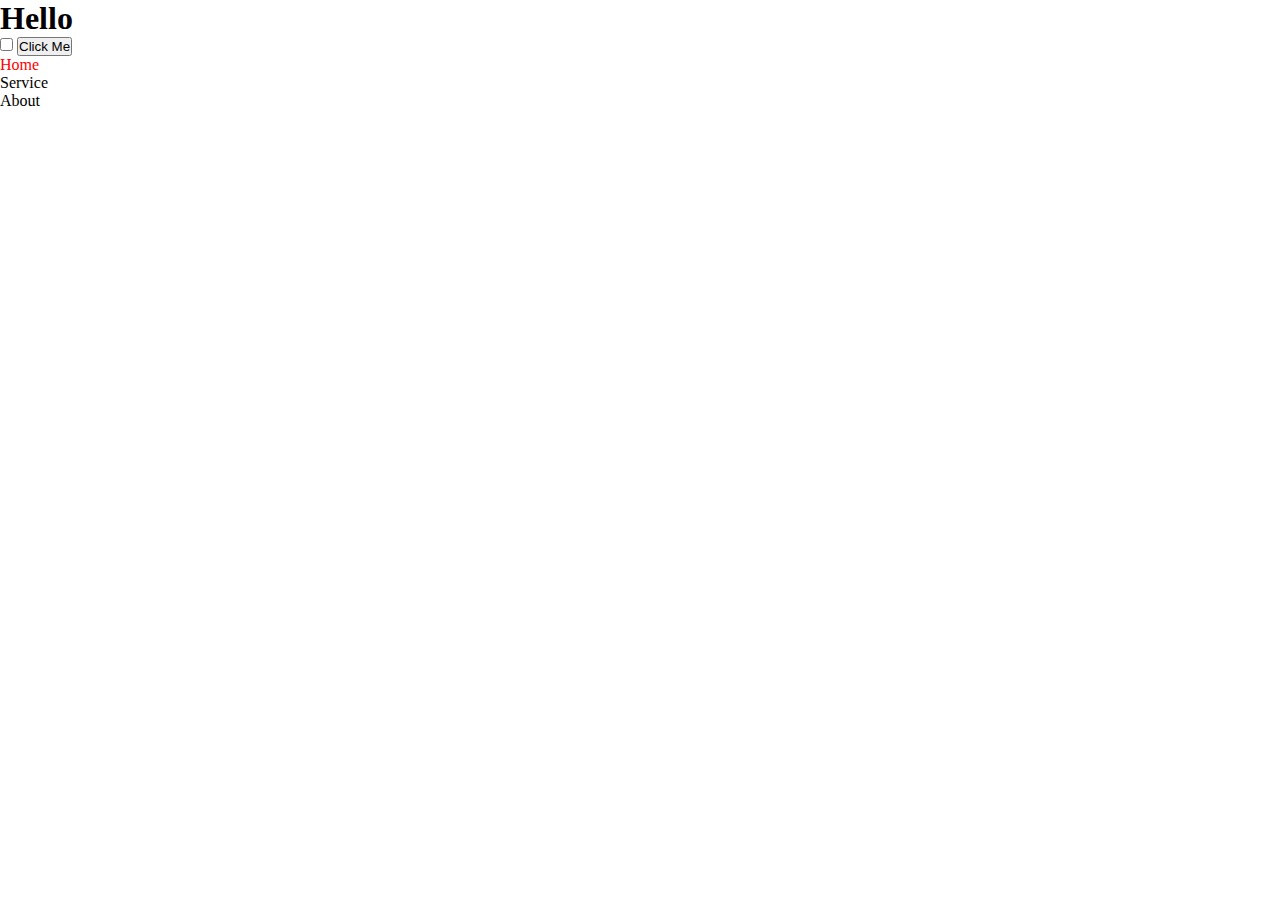
<file: DOM/index.html>
<!DOCTYPE html>
<html lang="en">
<head>
    <meta charset="UTF-8">
    <meta name="viewport" content="width=device-width, initial-scale=1.0">
    <title>DOM tutorial</title>
    <link rel="stylesheet" href="style.css">
</head>
<body>

    <h1 id="title">Hello</h1>

    <input type="checkbox">

    <button class="btn">Click Me</button>

    <ul id="list">
        <li class="item">Home</li>
        <li class="item">Service</li>
        <li class="item">About</li>
    </ul>
    <script src="index.js"></script> 
</body>
</html>
</file>
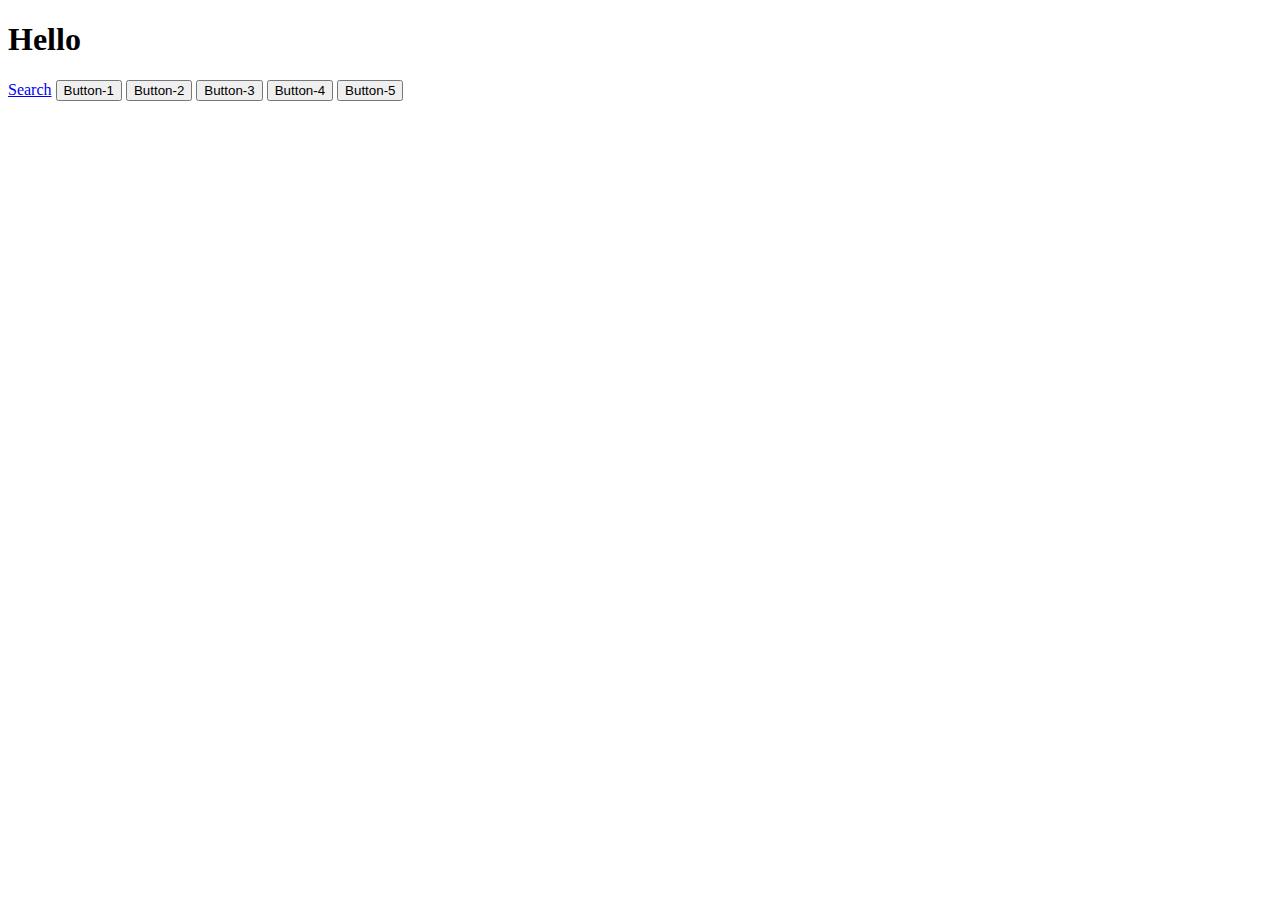
<file: jQuery/index.html>
<!DOCTYPE html>
<html lang="en">
<head>
    <meta charset="UTF-8">
    <meta name="viewport" content="width=device-width, initial-scale=1.0">
    <title>jQuery</title>
    <link rel="stylesheet" href="style.css">
</head>
<body>
    <h1>Hello</h1>
    <a href="https://www.google.com">Search</a>
    <button>Button-1</button>
    <button>Button-2</button>
    <button>Button-3</button>
    <button>Button-4</button>
    <button>Button-5</button>


    <!-- jQuery -->
    <script src="https://code.jquery.com/jquery-3.7.1.js" integrity="sha256-eKhayi8LEQwp4NKxN+CfCh+3qOVUtJn3QNZ0TciWLP4=" crossorigin="anonymous"></script>
    <!-- custom js -->
    <script src="index.js"></script>
</body>
</html>
</file>
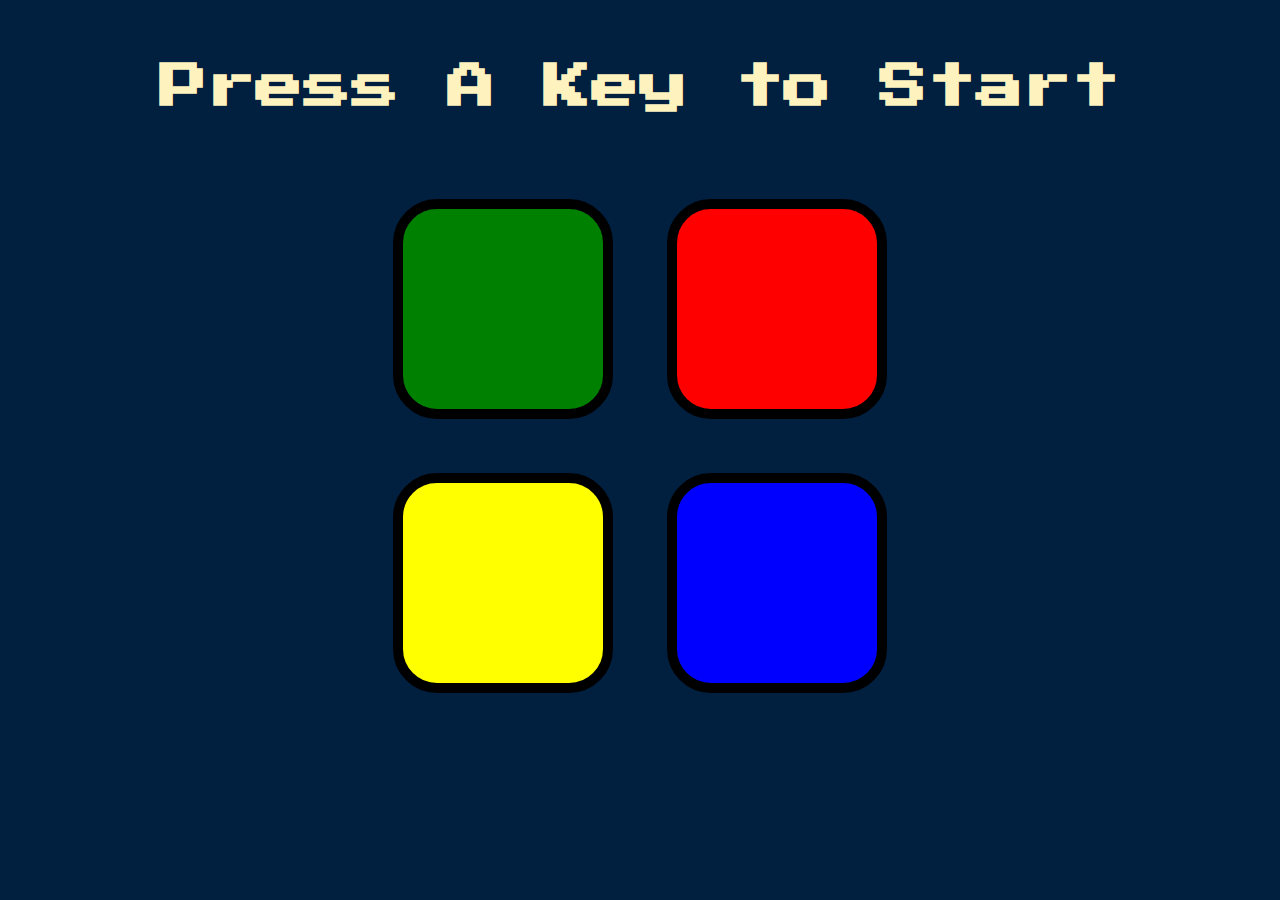
<file: Simon Game/index.html>
<!DOCTYPE html>
<html lang="en" dir="ltr">

<head>
  <meta charset="utf-8">
  <title>Simon</title>
  <link rel="stylesheet" href="styles.css">
  <link href="https://fonts.googleapis.com/css?family=Press+Start+2P" rel="stylesheet">
</head>

<body>
  <h1 id="level-title">Press A Key to Start</h1>
  <div class="container">
    <div lass="row">

      <div type="button" id="green" class="btn green">

      </div>

      <div type="button" id="red" class="btn red">

      </div>
    </div>

    <div class="row">

      <div type="button" id="yellow" class="btn yellow">

      </div>
      <div type="button" id="blue" class="btn blue">

      </div>

    </div>

  </div>

  <!-- jQuery -->
  <script src="https://code.jquery.com/jquery-3.7.1.js" integrity="sha256-eKhayi8LEQwp4NKxN+CfCh+3qOVUtJn3QNZ0TciWLP4=" crossorigin="anonymous"></script>
  <script src="game.js"></script>
</body>

</html>
</file>
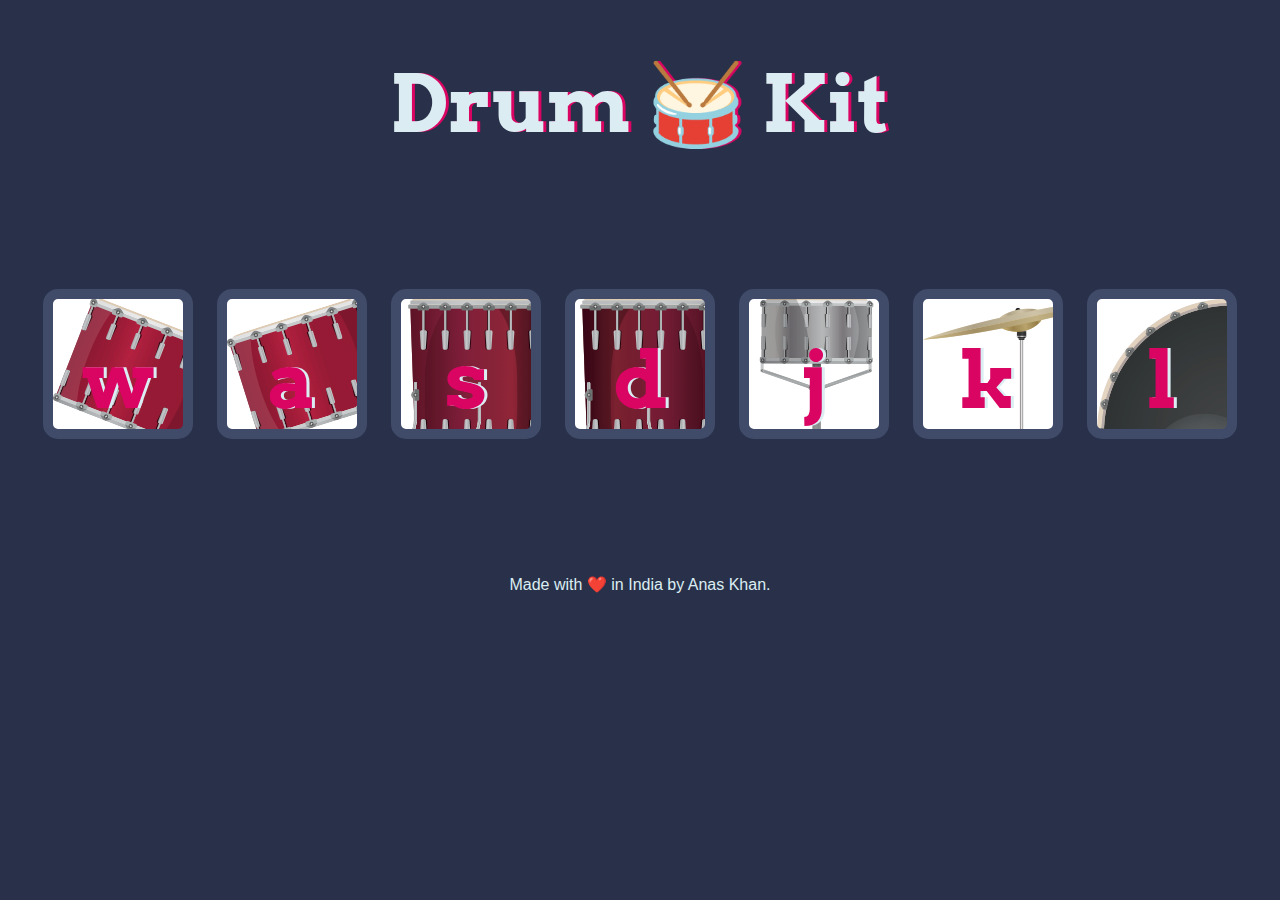
<file: DOM/Drum Kit/index.html>
<!DOCTYPE html>
<html lang="en" dir="ltr">

<head>
  <meta charset="utf-8">
  <title>Drum Kit</title>
  <link rel="stylesheet" href="styles.css">
  <link href="https://fonts.googleapis.com/css?family=Arvo" rel="stylesheet">
</head>

<body>

  <h1 id="title">Drum 🥁 Kit</h1>
  <div class="set">
    <button class="w drum">w</button>
    <button class="a drum">a</button>
    <button class="s drum">s</button>
    <button class="d drum">d</button>
    <button class="j drum">j</button>
    <button class="k drum">k</button>
    <button class="l drum">l</button>
  </div>


  <footer>
    Made with ❤️ in India by Anas Khan.
  </footer>
  <script src="index.js"></script>
</body>

</html>
</file>
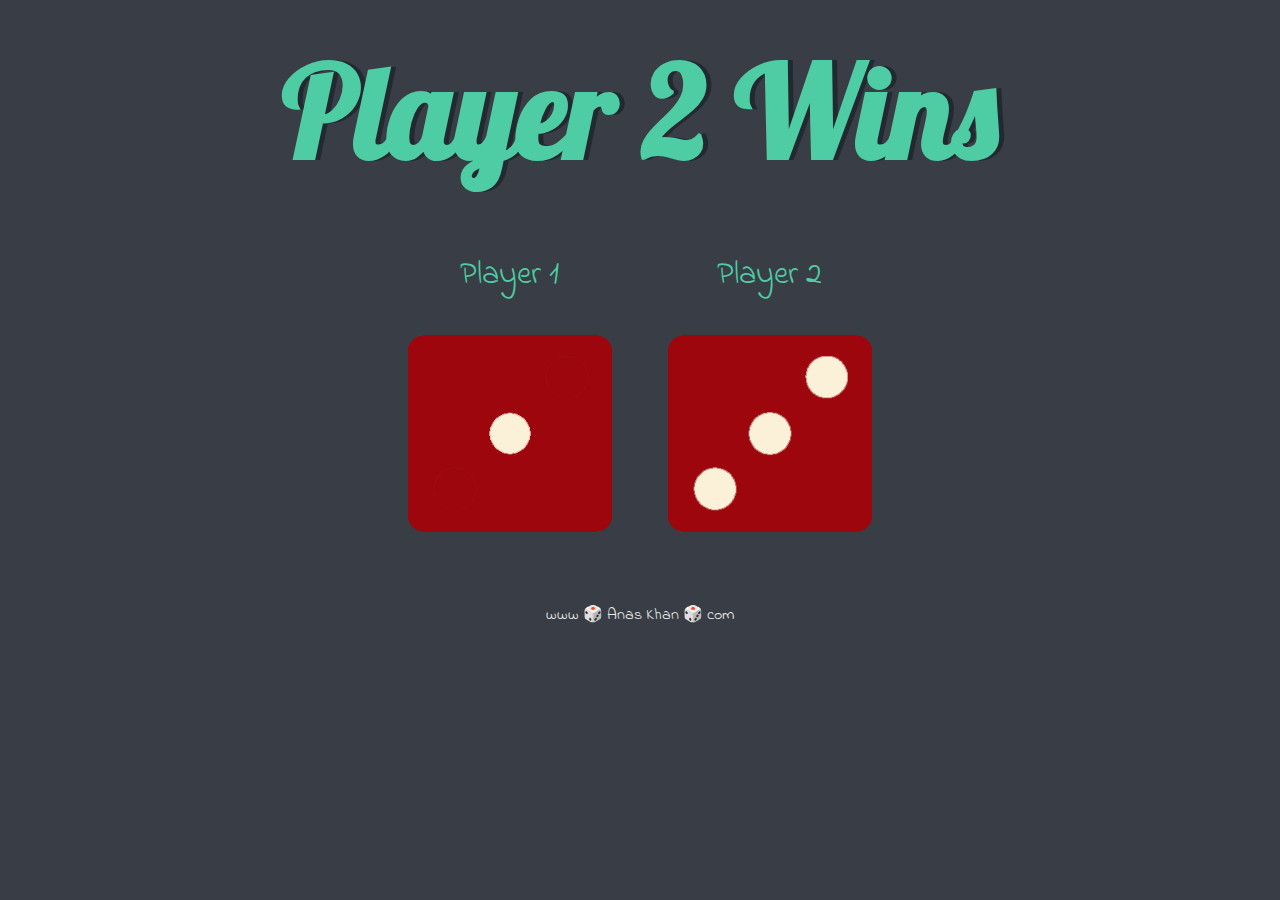
<file: DOM/Dice Game/dicee.html>
<!DOCTYPE html>
<html lang="en" dir="ltr">
  <head>
    <meta charset="utf-8">
    <title>Dicee</title>
    <link rel="stylesheet" href="styles.css">
    <link href="https://fonts.googleapis.com/css?family=Indie+Flower|Lobster" rel="stylesheet">

  </head>
  <body>

    <div class="container">
      <h1>Refresh Me</h1>

      <div class="dice">
        <p>Player 1</p>
        <img class="img1" src="images/dice6.png">
      </div>

      <div class="dice">
        <p>Player 2</p>
        <img class="img2" src="images/dice6.png">
      </div>

    </div>


  </body>

  <footer>
    www 🎲 Anas Khan 🎲 com
    <script src="dice.js"></script>
  </footer>
</html>
</file>
<file: DOM/style.css>
*{
    margin: 0;
    padding: 0;
    box-sizing: border-box;
}

html,body{
    width: 100%;
    height: 100%;
}
</file>
<file: jQuery/style.css>
.big-text{
    color: red;
    font-size: 2rem;
    margin: 2%;
}

.big-text-bg{
    background-color: black;
}

.btn{
    padding: 2% 5%;
    border-radius: 5%;
    background-color: tomato;
}

.btn:hover{
    background-color: transparent;
    border: 2px solid black;
}
</file>
<file: Simon Game/styles.css>
body {
  text-align: center;
  background-color: #011F3F;
}

#level-title {
  font-family: 'Press Start 2P', cursive;
  font-size: 3rem;
  margin:  5%;
  color: #FEF2BF;
}

.container {
  display: block;
  width: 50%;
  margin: auto;

}

.btn {
  margin: 25px;
  display: inline-block;
  height: 200px;
  width: 200px;
  border: 10px solid black;
  border-radius: 20%;
}

.game-over {
  background-color: red;
  opacity: 0.8;
}

.red {
  background-color: red;
}

.green {
  background-color: green;
}

.blue {
  background-color: blue;
}

.yellow {
  background-color: yellow;
}

.pressed {
  box-shadow: 0 0 20px white;
  background-color: grey;
}
</file>
<file: DOM/Drum Kit/styles.css>
body {
  text-align: center;
  background-color: #283149;
}

h1 {
  font-size: 5rem;
  color: #DBEDF3;
  font-family: "Arvo", cursive;
  text-shadow: 3px 0 #DA0463;

}

footer {
  color: #DBEDF3;
  font-family: sans-serif;
}

.w {
  background-image: url("images/tom1.png");
}

.a {
  background-image: url("images/tom2.png");
}

.s {
  background-image: url("images/tom3.png");
}

.d {
  background-image: url("images/tom4.png");
}

.j {
  background-image: url("images/snare.png");
}

.k {
  background-image: url("images/crash.png");
}

.l {
  background-image: url("images/kick.png");
}

.set {
  margin: 10% auto;
}

.game-over {
  background-color: red;
  opacity: 0.8;
}

.pressed {
  box-shadow: 0 3px 4px 0 #DBEDF3;
  opacity: 0.5;
}

.red {
  color: red;
}

.drum {
  outline: none;
  border: 10px solid #404B69;
  font-size: 5rem;
  font-family: 'Arvo', cursive;
  line-height: 2;
  font-weight: 900;
  color: #DA0463;
  text-shadow: 3px 0 #DBEDF3;
  border-radius: 15px;
  display: inline-block;
  width: 150px;
  height: 150px;
  text-align: center;
  margin: 10px;
  background-color: white;
}
</file>
<file: DOM/Dice Game/styles.css>
.container {
  width: 70%;
  margin: auto;
  text-align: center;
}

.dice {
  text-align: center;
  display: inline-block;

}

body {
  background-color: #393E46;
}

h1 {
  margin: 30px;
  font-family: 'Lobster', cursive;
  text-shadow: 5px 0 #232931;
  font-size: 8rem;
  color: #4ECCA3;
}

p {
  font-size: 2rem;
  color: #4ECCA3;
  font-family: 'Indie Flower', cursive;
}

img {
  width: 80%;
}

footer {
  margin-top: 5%;
  color: #EEEEEE;
  text-align: center;
  font-family: 'Indie Flower', cursive;

}
</file>
